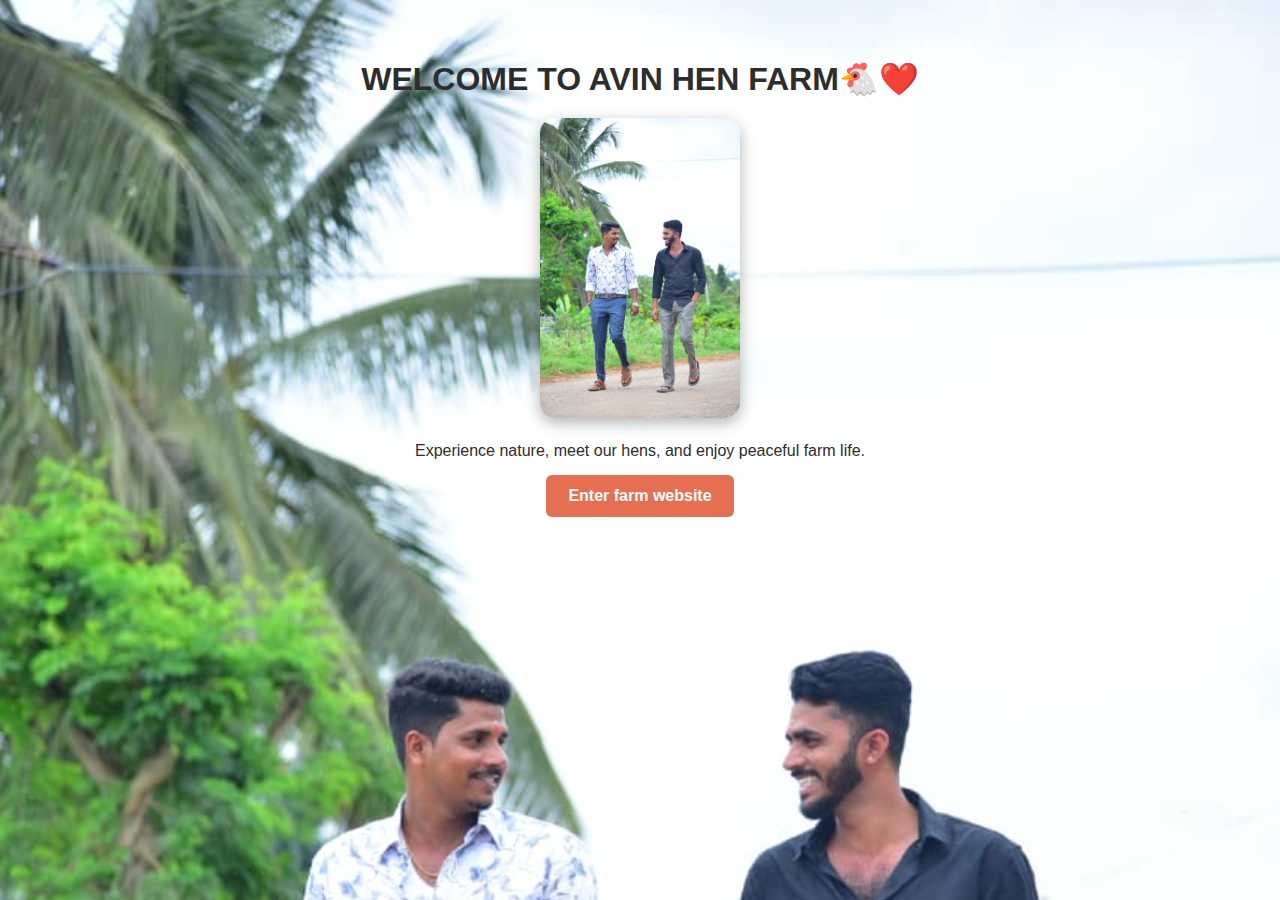
<file: index.html>
<!DOCTYPE html>
<html lang="en">
<head>
    <meta charset="UTF-8">
    <meta name="viewport" content="width=device-width, initial-scale=1.0">
    <title>avi hen Farm</title>
    <link rel="stylesheet" href="style.css">
</head>
<body class="welcome-bg">

    <section>
        <h1><center>WELCOME TO AVIN HEN FARM🐔❤️</center></h1>
        <img src="images/welcome.jpg" class="welcome-img">

        <p>Experience nature, meet our hens, and enjoy peaceful farm life.</p>
        <a href="home.html" class="btn">Enter farm website</a>
    </section>
</body>
</html>
</file>
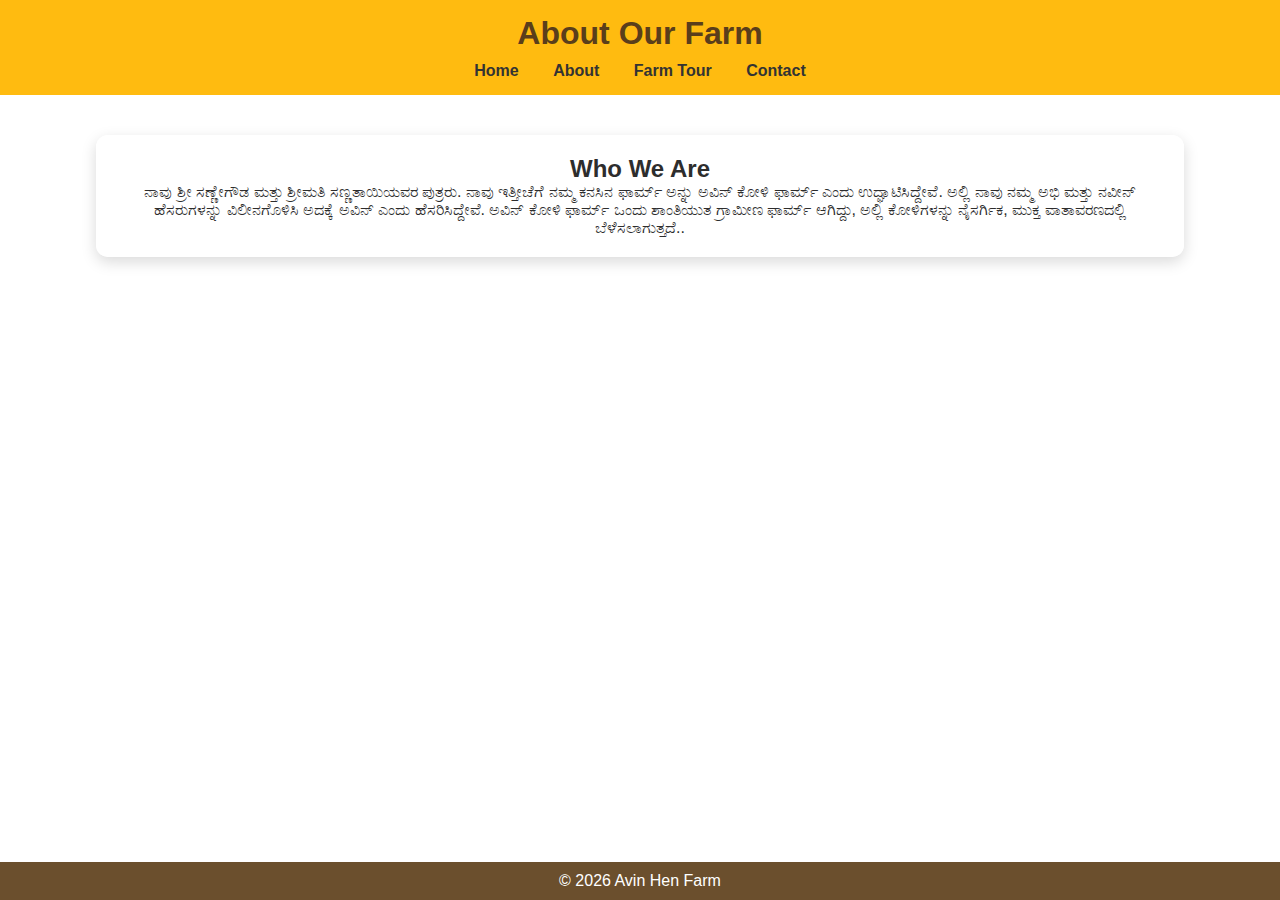
<file: about.html>
<!DOCTYPE html>
<html>
<head>
  <title>About | Happy Hen Farm</title>
  <link rel="stylesheet" href="style.css">
</head>
<body class="about-bg">


<header>
  <h1>About Our Farm</h1>
  <nav>
    <a href="home.html">Home</a>
    <a href="about.html">About</a>
    <a href="tour.html">Farm Tour</a>
    <a href="contact.html">Contact</a>
  </nav>
</header>

<section>
  <h2>Who We Are</h2>
  <p>
   ನಾವು ಶ್ರೀ ಸಣ್ಣೇಗೌಡ ಮತ್ತು ಶ್ರೀಮತಿ ಸಣ್ಣತಾಯಿಯವರ ಪುತ್ರರು. ನಾವು ಇತ್ತೀಚೆಗೆ ನಮ್ಮ ಕನಸಿನ ಫಾರ್ಮ್ ಅನ್ನು ಅವಿನ್ ಕೋಳಿ ಫಾರ್ಮ್ ಎಂದು ಉದ್ಘಾಟಿಸಿದ್ದೇವೆ. ಅಲ್ಲಿ ನಾವು ನಮ್ಮ ಅಭಿ ಮತ್ತು ನವೀನ್ ಹೆಸರುಗಳನ್ನು ವಿಲೀನಗೊಳಿಸಿ ಅದಕ್ಕೆ ಅವಿನ್ ಎಂದು ಹೆಸರಿಸಿದ್ದೇವೆ. ಅವಿನ್ ಕೋಳಿ ಫಾರ್ಮ್ ಒಂದು ಶಾಂತಿಯುತ ಗ್ರಾಮೀಣ ಫಾರ್ಮ್ ಆಗಿದ್ದು, ಅಲ್ಲಿ ಕೋಳಿಗಳನ್ನು ನೈಸರ್ಗಿಕ, ಮುಕ್ತ ವಾತಾವರಣದಲ್ಲಿ ಬೆಳೆಸಲಾಗುತ್ತದೆ..

  </p>
</section>

<footer>
  <p>© 2026 Avin Hen Farm</p>
</footer>

</body>
</html>
</file>
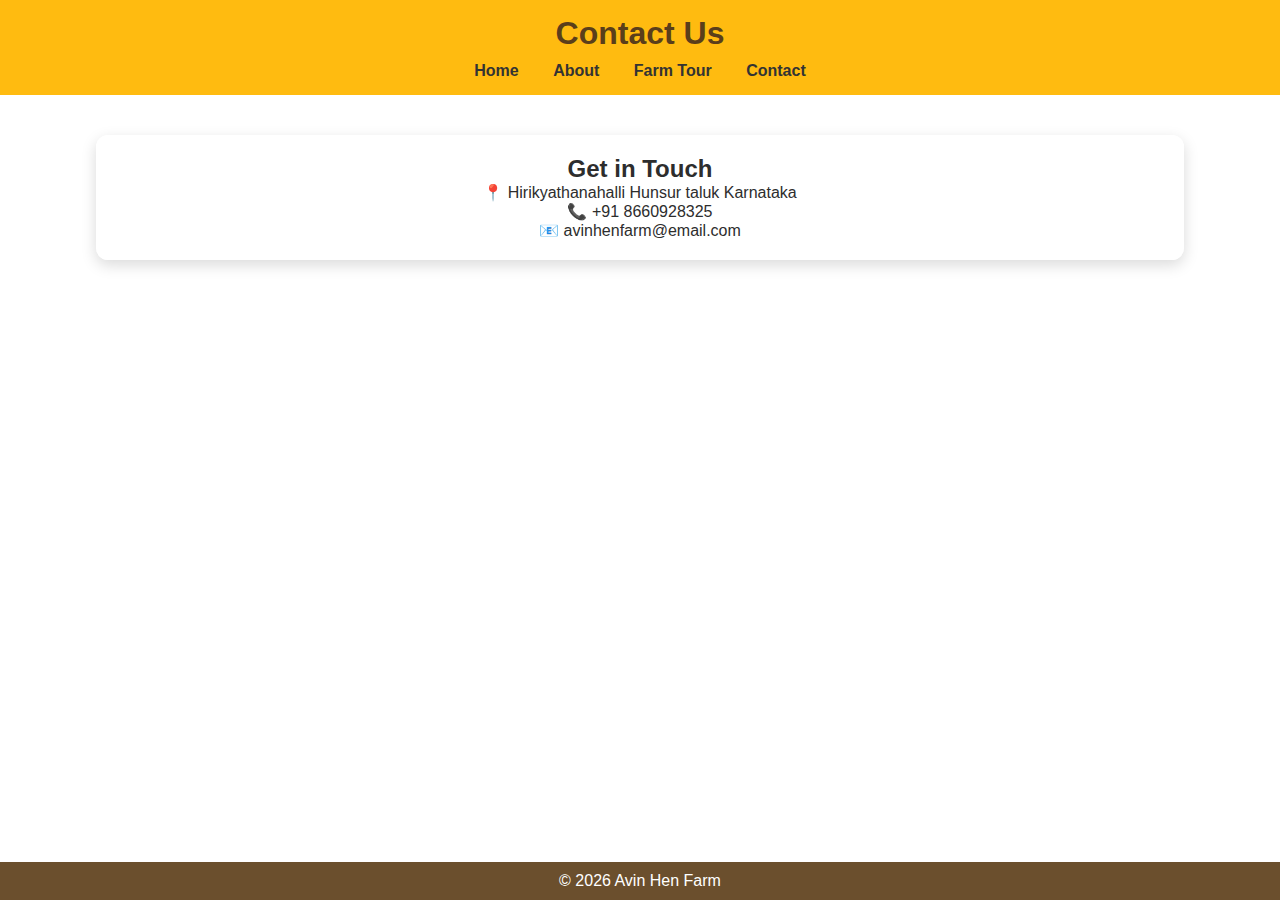
<file: contact.html>
<!DOCTYPE html>
<html>
<head>
  <title>Contact | Avin Hen Farm</title>
  <link rel="stylesheet" href="style.css">
</head>
<body>

<header>
  <h1>Contact Us</h1>
  <nav>
    <a href="home.html">Home</a>
    <a href="about.html">About</a>
    <a href="tour.html">Farm Tour</a>
    <a href="contact.html">Contact</a>
  </nav>
</header>

<section>
  <h2>Get in Touch</h2>
  <p>📍 Hirikyathanahalli Hunsur taluk Karnataka </p>
  <p>📞 +91 8660928325</p>
  <p>📧 avinhenfarm@email.com</p>
</section>

<footer>
  <p>© 2026 Avin Hen Farm</p>
</footer>

</body>
</html>
</file>
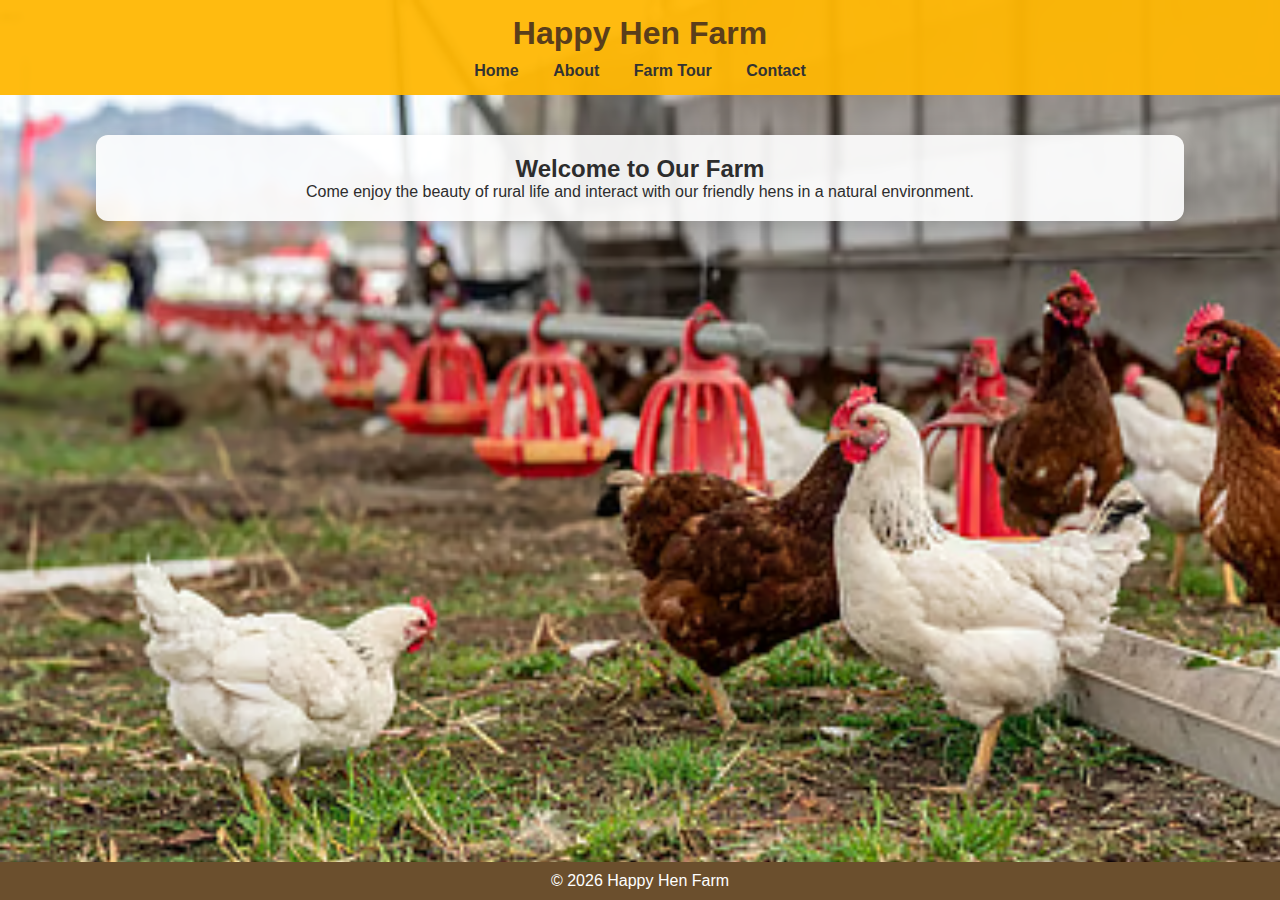
<file: home.html>
<!DOCTYPE html>
<html>
<head>
  <title>Home | Happy Hen Farm</title>
  <link rel="stylesheet" href="style.css">
</head>
<body class="home-bg">


<header>
  <h1>Happy Hen Farm</h1>
  <nav>
    <a href="home.html">Home</a>
    <a href="about.html">About</a>
    <a href="tour.html">Farm Tour</a>
    <a href="contact.html">Contact</a>
  </nav>
</header>

<section>
  <h2>Welcome to Our Farm</h2>
  <p>Come enjoy the beauty of rural life and interact with our friendly hens in a natural environment.</p>
</section>

<footer>
  <p>© 2026 Happy Hen Farm</p>
</footer>

</body>
</html>
</file>
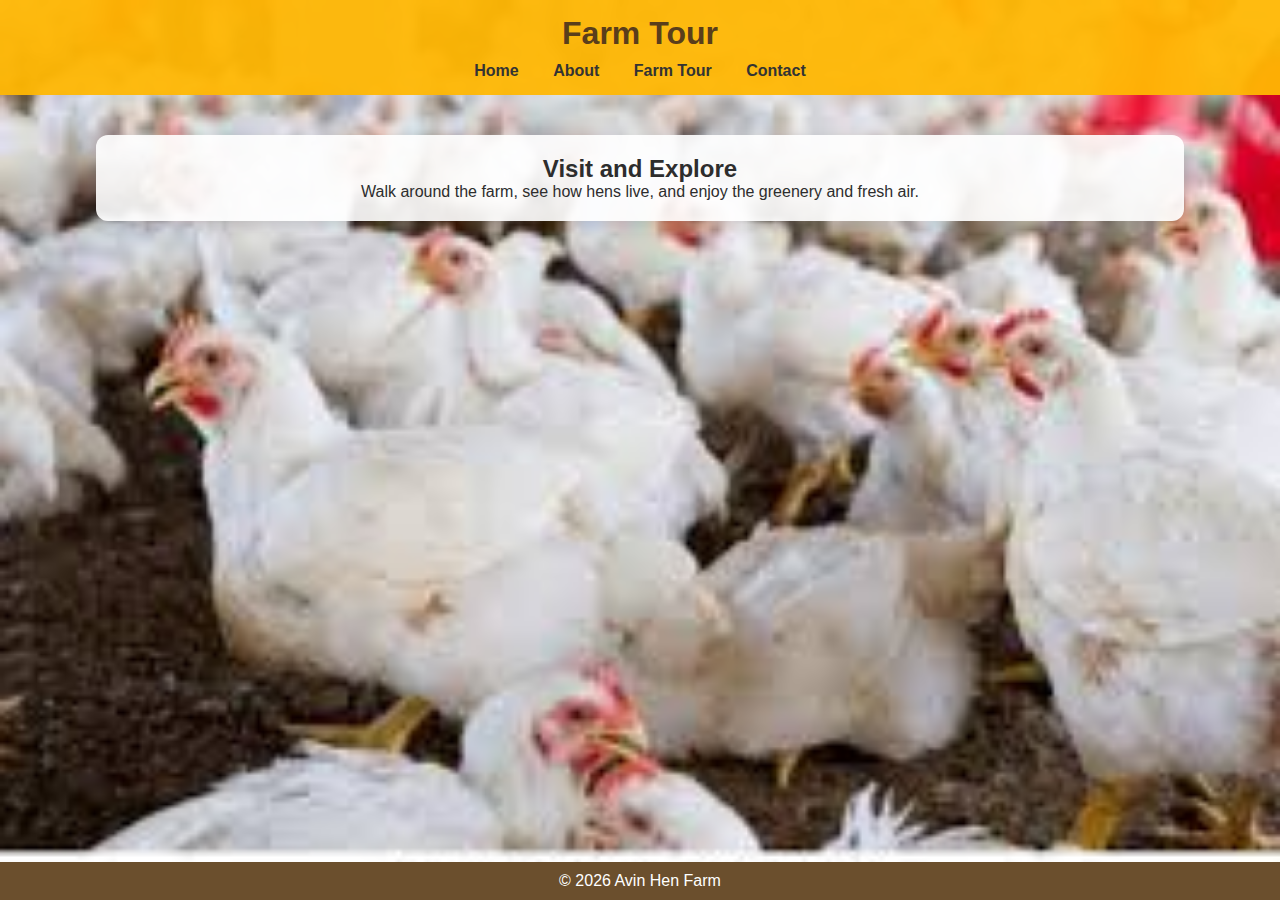
<file: tour.html>
<!DOCTYPE html>
<html>
<head>
  <title>Farm Tour | Avin Hen Farm</title>
  <link rel="stylesheet" href="style.css">
</head>
<body class="tour-bg">


<header>
  <h1>Farm Tour</h1>
  <nav>
    <a href="home.html">Home</a>
    <a href="about.html">About</a>
    <a href="tour.html">Farm Tour</a>
    <a href="contact.html">Contact</a>
  </nav>
</header>

<section>
  <h2>Visit and Explore</h2>
  <p>Walk around the farm, see how hens live, and enjoy the greenery and fresh air.</p>
</section>

<footer>
  <p>© 2026 Avin Hen Farm</p>
</footer>

</body>
</html>
</file>
<file: style.css>
/* Reset */
* {
  margin: 0;
  padding: 0;
  box-sizing: border-box;
  font-family: Arial, sans-serif;
}

/* Base body styling */
body {
  background-size: cover;
  background-repeat: no-repeat;
  background-attachment: fixed;
  color: #2d2d2d;
  
}

/* Background images for each page */
.welcome-bg {
  background-image: url("images/welcome.jpg");
}

.home-bg {
  background-image: url("images/home.jpg");
}

.about-bg {
  background-image: url("images/about.jpg");
  background-size: cover;        /* fills area nicely */
  background-position: center;
  background-repeat: no-repeat;
}


.tour-bg {
  background-image: url("images/tour.jpg");
 
 
}
.home-bg {
  background-image: url("images/home.jpg");
 
 
}

.contact-bg {
  background-image: url("images/contact.jpg");
}

/* Header */
header {
  background: rgba(255, 183, 3, 0.95);
  padding: 15px;
  text-align: center;
  background-position: center bottom;
}

header h1 {
  color: #5a3e1b;
}

/* Navigation */
nav {
  margin-top: 10px;
}

nav a {
  text-decoration: none;
  color: #333;
  margin: 0 15px;
  font-weight: bold;
  transition: 0.3s;
}

nav a:hover {
  color: #5a3e1b;
}

/* Section card style (for all pages except welcome) */
section {
  background: rgba(255, 255, 255, 0.9);
  margin: 40px auto;
  width: 85%;
  border-radius: 12px;
  padding: 20px 20px; /* reduce padding */
  text-align: center;
  box-shadow: 0 5px 15px rgba(0,0,0,0.15);

  display: block; /* remove flex if you don’t need vertical alignment */
  min-height: auto; /* let it shrink to content height */
}


/* Make welcome page section transparent so background shows */
.welcome-bg section {
  background: transparent;
  box-shadow: none;
}

/* Welcome layout */
.welcome {
  min-height: 100vh;
  display: flex;
  flex-direction: column;
  justify-content: center;
  align-items: center;
}

/* Welcome image */
.welcome-img {
  width: 200px;
  border-radius: 15px;
  margin: 20px 0;
  box-shadow: 0 5px 15px rgba(0,0,0,0.3);
}

/* Buttons */
.btn {
  display: inline-block;
  padding: 12px 22px;
  background: #e76f51;
  color: white;
  text-decoration: none;
  border-radius: 6px;
  margin-top: 15px;
  font-weight: bold;
  transition: 0.3s;
}

.btn:hover {
  background: #d62828;
  transform: scale(1.05);
}

/* Footer styling */
footer {
  width: 100%;
  background-color: #6b4f2d; /* your brown color */
  color: white;
  text-align: center;
  padding: 10px 0;
  
  /* These make it stick at the bottom */
  position: fixed;
  bottom: 0;
  left: 0;
}


/* Responsive Design */
@media (max-width: 768px) {
  section {
    width: 95%;
    padding: 20px;
    display: flex;
    flex-direction: column;
    justify-content: flex-end; /* pushes content to the bottom */
    text-align: center;
  }
}
</file>
